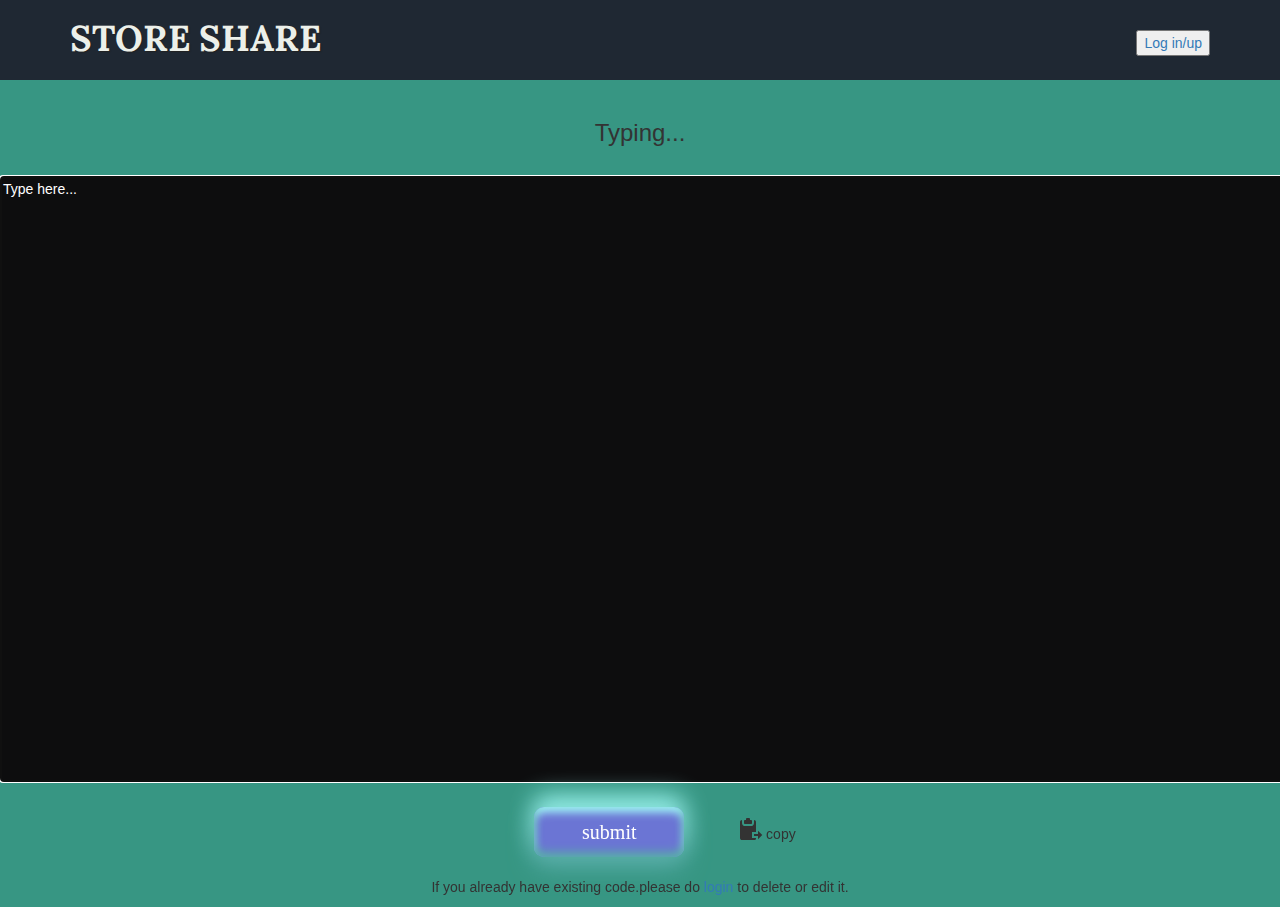
<file: index.html>
<!DOCTYPE html>   
<html>   
  <head>
    <meta charset="utf-8">
    <meta http-equiv="X-UA-Compatible" content="IE=edge">
    <meta name="viewport" content="width=device-width, initial-scale=1">
      <title>PASTE BIN</title>
      <link rel="stylesheet" href="css/bootstrap.min.css">
      <link rel="stylesheet" href="css/styles.css">
      <link href='https://fonts.googleapis.com/css?family=Oxygen:400,300,700' rel='stylesheet' type='text/css'>
      <link href='https://fonts.googleapis.com/css?family=Lora' rel='stylesheet' type='text/css'>

   </head>   
  
<body>   
  <header>
    <nav id="header-nav" class="navbar navbar-default">
      <div class="container">
        <div class="navbar-brand ">
            <h1>store share</h1>
        </div>
        <div class="rgt" >
          <a href="login/">
         <button id="login">Log in/up</button> 
        </a>
        </div>
        
      </div><!-- .container -->
      
    </nav><!-- #header-nav -->
  </header> 
    
    <form id="bla"  class="text-center"action = "" method = "post">
        
      <h3 >Typing...</h3 >
      <br>
      
      <textarea rows = "30" cols = "200" id="textbin" placeholder="Type here..." autofocus required>
         
      </textarea><br>
   
      <div >
        <!-- <span class="glyphicon glyphicon-edit"></span> -->
        
        <input id="sf" type = "submit" value = "submit" onclick="submitFunc()" />
      <!-- <span class="glyphicon glyphicon-trash"></span> -->
          <span id="copy"class="glyphicon glyphicon-paste"></span> copy 
      </div>
      <!-- <div id="respone">
        <button type="button">edit</button>
        <button type="button"> Submit</button>
        <button type="button"> delete</button>

    </div>   -->
    <div><p>If you already have existing code.please do <a href="login/">login</a> to delete or edit it.</p></div>

    <div class="text-center hide">  
      <div id="url" >
        <input id="ef" type="button" value="edit" onclick="editFunc()"/>
  
         
          <input type="text" placeholder="Enter URL" name="" required> 
          <input id="df"type="button" value="delete" onclick="deleteFunc()"/>

        </div>  
      </div >   

   </form>  
   <script src="js/jquery-2.1.4.min.js"></script>
   <script src="js/bootstrap.min.js"></script>
   <script src="js/script.js"></script>
</body>     
</html>
</file>
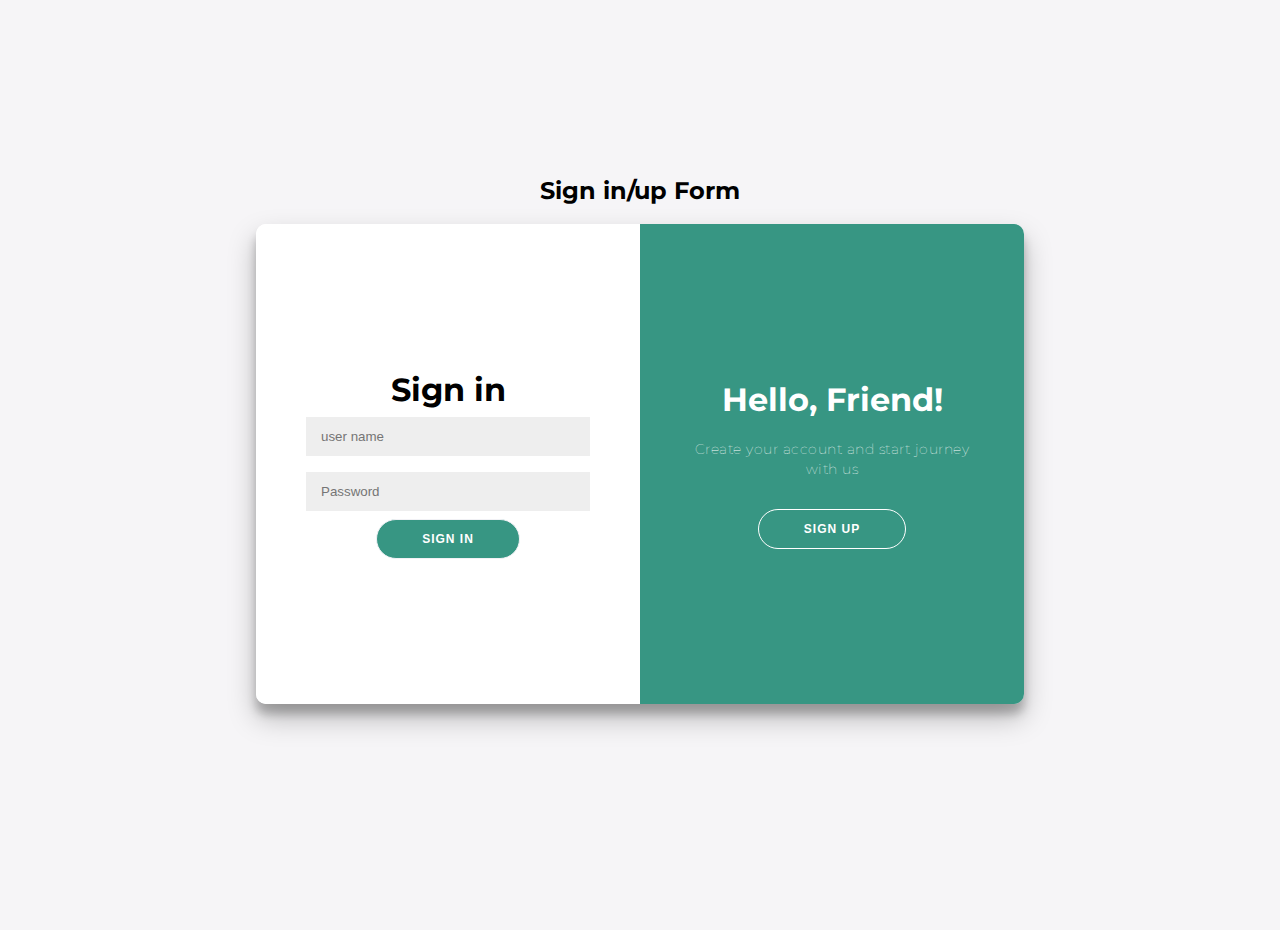
<file: login/index.html>
<!DOCTYPE html>   
<html>   
  <head>
     <link rel="stylesheet" href="login.css">
  </head>  
<!-- Button trigger modal -->
<body>
<h2> Sign in/up Form</h2>
<div class="container" id="container">
	<div class="form-container sign-up-container">
		<form action="#">
			<h1>Create Account</h1>
			
			<input type="text" placeholder="user name" />
			<input type="password" placeholder="Password" />
			<button onclick="signUpFunc()">Sign Up</button>
		</form>
	</div>
	<div class="form-container sign-in-container">
		<form action="#">
			<h1>Sign in</h1>
			
			<input id="name" type="text" placeholder="user name" />
			<input  id="passwd" type="password" placeholder="Password" />
			<button onclick="loginFunc()">Sign In</button>
		</form>
	</div>
	<div class="overlay-container">
		<div class="overlay">
			<div class="overlay-panel overlay-left">
				<h1>Welcome Back!</h1>
				<button class="ghost" id="signIn">Sign In</button>
			</div>
			<div class="overlay-panel overlay-right">
				<h1>Hello, Friend!</h1>
				<p>Create your account and start journey with us</p>
				<button class="ghost" id="signUp">Sign Up</button>
			</div>
		</div>
	</div>
</div>


<script src="login.js"></script>
<script src="../js/script.js"></script>

</body>
</html>
</file>
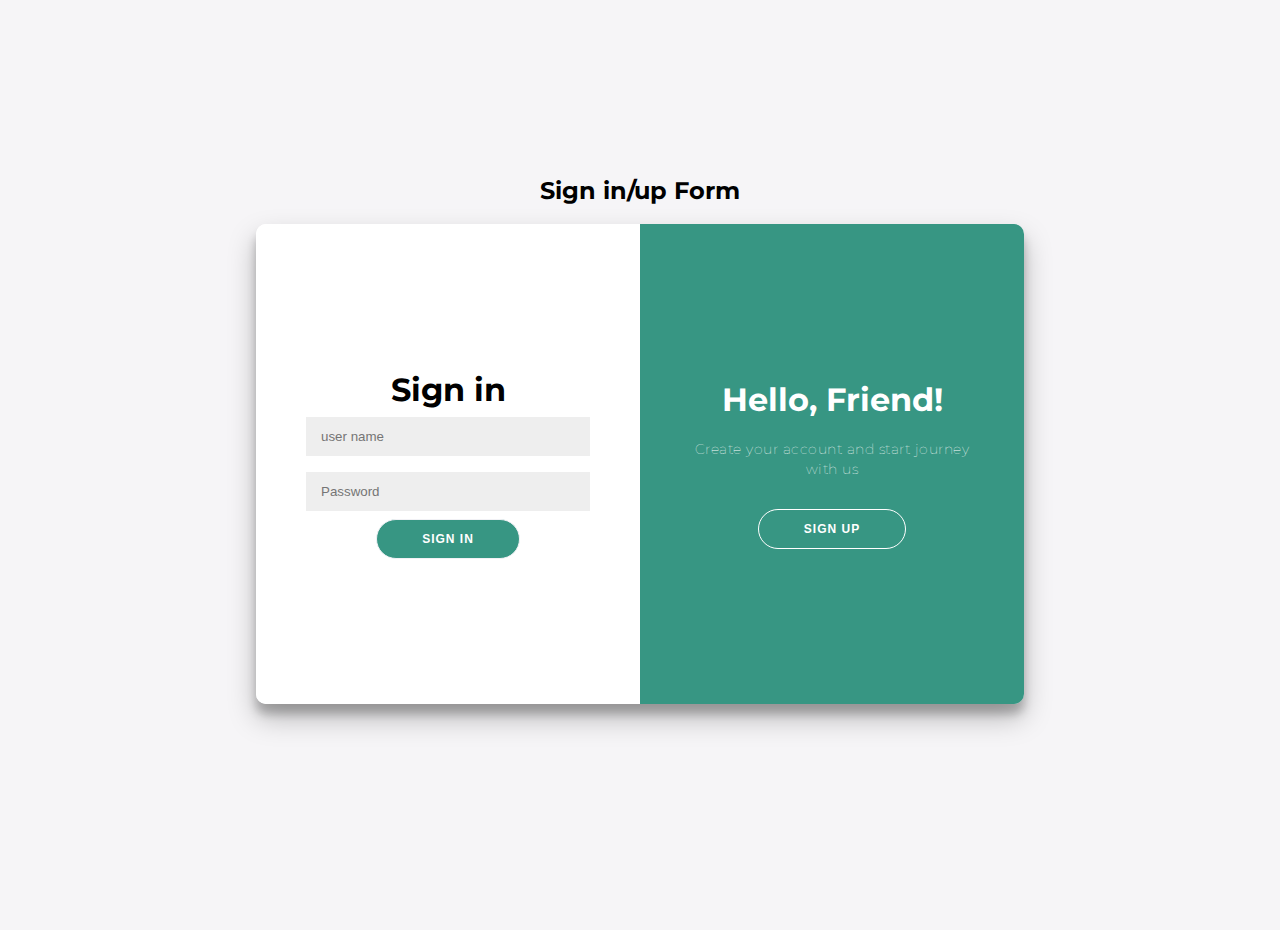
<file: loginpage.html>
<!DOCTYPE html>   
<html>   
  <head>
     <link rel="stylesheet" href="login.css">
  </head>  
<!-- Button trigger modal -->
<body>
<h2> Sign in/up Form</h2>
<div class="container" id="container">
	<div class="form-container sign-up-container">
		<form action="#">
			<h1>Create Account</h1>
			
			<input type="text" placeholder="user name" />
			<input type="password" placeholder="Password" />
			<button onclick="signUpFunc()">Sign Up</button>
		</form>
	</div>
	<div class="form-container sign-in-container">
		<form action="#">
			<h1>Sign in</h1>
			
			<input type="text" placeholder="user name" />
			<input type="password" placeholder="Password" />
			<button onclick="loginFunc()">Sign In</button>
		</form>
	</div>
	<div class="overlay-container">
		<div class="overlay">
			<div class="overlay-panel overlay-left">
				<h1>Welcome Back!</h1>
				<button class="ghost" id="signIn">Sign In</button>
			</div>
			<div class="overlay-panel overlay-right">
				<h1>Hello, Friend!</h1>
				<p>Create your account and start journey with us</p>
				<button class="ghost" id="signUp">Sign Up</button>
			</div>
		</div>
	</div>
</div>


<script src="login.js"></script>
<script src="js/script.js"></script>

</body>
</html>
</file>
<file: css/styles.css>
Body {  
  font-family: Calibri, Helvetica, sans-serif;  
  background-color: #379683;
}  
    
/* button {   
       background-color: #6b913d;   
       width: 30%;  
        color: orange;   
        padding: 5px;   
        margin: 10px 0px;   
        border: none;   
        cursor: pointer;   
         }    */
     
 input[type=text]{   
        width: 30%;   
        margin: 3px 3px;  
        padding: 5px 5px;   
        display: inline-block;   
        border: 1px solid rgb(6, 7, 6); 
        border-radius: 12px;  
        box-sizing: border-box;    
     }  
 /* button:hover {   
        opacity: 0.7;   
    }    */
  /* .cancelbtn {   
        width: auto;   
        /* padding: 10px 18px;   */
        /* margin: 10px 5px;  
    }    */
         */
     
 .container {   
        width:30%;
        border-radius: 8px;
    }   
    form#bla {
      /* width: 1000px;
      height: 500px; */
      overflow:auto;
      
      /* border: 15px solid green; */
      /* padding: 50px; */
      /* margin: 20px; */
      /* margin: 20px 424px; */
    }
    textarea{
      background-color: #0d0d0e;
      color:rgb(239, 243, 12);
    }
    #header-nav {
      background-color: #1f2833;
      border-radius: 0;
      height: 80px;
      border: 0;
    }
.navbar-brand {
  float:inline-start;
}
.rgt{
  float: right;
  color: #379683;
}
    .navbar-brand h1 { /* Restaurant name */
  font-family: 'Lora', serif;
  color: #ecf0ea;
  font-size:2em;
  text-transform: uppercase;
  font-weight: bold;
  text-shadow: 1px 1px 1px #222;
  margin-top: 10px;
  margin-bottom: 0;
  line-height: .75;
}
form h3{
  font-family:Verdana, Geneva, Tahoma, sans-serif;
}


#nav-list {
  margin-top: 1px;
}
#nav-list a {
  color: #0c0b0b;
  text-align: center;
}
#nav-list a:hover {
  background: #E7E7E7;
}
#nav-list a span {
  font-size: 2em;
}
input[type=submit]{
  background-color: rgb(158, 224, 158);
  padding: 5px 20px;   
  margin:20px 50px;
}
input[value=delete]{
  background-color: rgb(240, 179, 164);
  margin-right:250px;
}
input[value=edit]{
  background-color: rgb(243, 248, 168);
}
#copy{
  font-size:x-large;
}
#copy:hover{
  transform: scale(1.5);  
}
input[type=submit] {
  
  width: 150px;
	height: 50px;
	cursor: pointer;
	background: #6b75d4;
	border: none;
	border-radius: 10px;
	box-shadow: 0px 10px 25px #57aba7, 0px -10px 25px #a6fffa, inset 0px -5px 10px #57aba7, inset 0px 5px 10px #a6fffa;
	font-family: 'Damion', cursive;
	color: white;
	font-size: 20px;
	transition: 500ms;
}
input[type=submit]:hover{
  border: 2px solid #6dd6d1;
	animation: hueRotation 2s linear infinite;
}

input[value=edit] {
  width: 150px;
	height: 50px;
	cursor: pointer;
	background: #d4b86b;
	border: none;
	border-radius: 10px;
	box-shadow: 0px 10px 25px #57aba7, 0px -10px 25px #a6fffa, inset 0px -5px 10px #57aba7, inset 0px 5px 10px #a6fffa;
	font-family: 'Damion', cursive;
	color: white;
	font-size: 20px;
	transition: 500ms;
}
input[value=edit]:hover{
  border: 2px solid #6dd6d1;
	animation: hueRotation 2s linear infinite;
}
input[value=delete] {
  width: 150px;
	height: 50px;
	cursor: pointer;
	background: #d46b82;
	border: none;
	border-radius: 10px;
	box-shadow: 0px 10px 25px #57aba7, 0px -10px 25px #a6fffa, inset 0px -5px 10px #57aba7, inset 0px 5px 10px #a6fffa;
	font-family: 'Damion', cursive;
	color: white;
	font-size: 20px;
	transition: 500ms;
}
input[value=delete  ]:hover{
  border: 2px solid #6dd6d1;
	animation: hueRotation 2s linear infinite;
}
#login{
  margin-top: 30px;
}
textarea::placeholder{
  color:white;
}
</file>
<file: login/login.css>
@import url('https://fonts.googleapis.com/css?family=Montserrat:400,800');

* {
	box-sizing: border-box;
}

body {
	background: #f6f5f7;
	display: flex;
	justify-content: center;
	align-items: center;
	flex-direction: column;
	font-family: 'Montserrat', sans-serif;
	height: 100vh;
	margin: -20px 0 50px;
}

h1 {
	font-weight: bold;
	margin: 0;
}

h2 {
	text-align: center;
}

p {
	font-size: 14px;
	font-weight: 100;
	line-height: 20px;
	letter-spacing: 0.5px;
	margin: 20px 0 30px;
}

span {
	font-size: 12px;
}

a {
	color: #333;
	font-size: 14px;
	text-decoration: none;
	margin: 15px 0;
}

button {
	border-radius: 20px;
	border: 1px solid #f1f1f5;
	/* background-color: #4d77b6; */
    background-color: #379683;;
	color: #FFFFFF;
	font-size: 12px;
	font-weight: bold;
	padding: 12px 45px;
	letter-spacing: 1px;
	text-transform: uppercase;
	transition: transform 80ms ease-in;
}

button:active {
	transform: scale(0.95);
}

button:focus {
	outline: none;
}

button.ghost {
	background-color: transparent;
	border-color: #FFFFFF;
}

form {
	background-color: #FFFFFF;
	display: flex;
	align-items: center;
	justify-content: center;
	flex-direction: column;
	padding: 0 50px;
	height: 100%;
	text-align: center;
}

input {
	background-color: #eee;
	border: none;
	padding: 12px 15px;
	margin: 8px 0;
	width: 100%;
}

.container {
	background-color: #fff;
	border-radius: 10px;
  	box-shadow: 0 14px 28px rgba(0,0,0,0.25), 
			0 10px 10px rgba(0,0,0,0.22);
	position: relative;
	overflow: hidden;
	width: 768px;
	max-width: 100%;
	min-height: 480px;
}

.form-container {
	position: absolute;
	top: 0;
	height: 100%;
	transition: all 0.6s ease-in-out;
}

.sign-in-container {
	left: 0;
	width: 50%;
	z-index: 2;
}

.container.right-panel-active .sign-in-container {
	transform: translateX(100%);
}

.sign-up-container {
	left: 0;
	width: 50%;
	opacity: 0;
	z-index: 1;
}

.container.right-panel-active .sign-up-container {
	transform: translateX(100%);
	opacity: 1;
	z-index: 5;
	animation: show 0.6s;
}

@keyframes show {
	0%, 49.99% {
		opacity: 0;
		z-index: 1;
	}
	
	50%, 100% {
		opacity: 1;
		z-index: 5;
	}
}

.overlay-container {
	position: absolute;
	top: 0;
	left: 50%;
	width: 50%;
	height: 100%;
	overflow: hidden;
	transition: transform 0.6s ease-in-out;
	z-index: 100;
}

.container.right-panel-active .overlay-container{
	transform: translateX(-100%);
}

.overlay {
	/* background: #4d77b6; */
    background: #379683;;
	/* background: -webkit-linear-gradient(to right, #FF4B2B, #FF416C);
	background: linear-gradient(to right, #FF4B2B, #FF416C); */
	background-repeat: no-repeat;
	background-size: cover;
	background-position: 0 0;
	color: #FFFFFF;
	position: relative;
	left: -100%;
	height: 100%;
	width: 200%;
  	transform: translateX(0);
	transition: transform 0.6s ease-in-out;
}

.container.right-panel-active .overlay {
  	transform: translateX(50%);
}

.overlay-panel {
	position: absolute;
	display: flex;
	align-items: center;
	justify-content: center;
	flex-direction: column;
	padding: 0 40px;
	text-align: center;
	top: 0;
	height: 100%;
	width: 50%;
	transform: translateX(0);
	transition: transform 0.6s ease-in-out;
}

.overlay-left {
	transform: translateX(-20%);
}

.container.right-panel-active .overlay-left {
	transform: translateX(0);
}

.overlay-right {
	right: 0;
	transform: translateX(0);
}

.container.right-panel-active .overlay-right {
	transform: translateX(20%);
}

.social-container {
	margin: 20px 0;
}

.social-container a {
	border: 1px solid #DDDDDD;
	border-radius: 50%;
	display: inline-flex;
	justify-content: center;
	align-items: center;
	margin: 0 5px;
	height: 40px;
	width: 40px;
}

footer {
    background-color: #222;
    color: #fff;
    font-size: 14px;
    bottom: 0;
    position: fixed;
    left: 0;
    right: 0;
    text-align: center;
    z-index: 999;
}
</file>
<file: login.css>
@import url('https://fonts.googleapis.com/css?family=Montserrat:400,800');

* {
	box-sizing: border-box;
}

body {
	background: #f6f5f7;
	display: flex;
	justify-content: center;
	align-items: center;
	flex-direction: column;
	font-family: 'Montserrat', sans-serif;
	height: 100vh;
	margin: -20px 0 50px;
}

h1 {
	font-weight: bold;
	margin: 0;
}

h2 {
	text-align: center;
}

p {
	font-size: 14px;
	font-weight: 100;
	line-height: 20px;
	letter-spacing: 0.5px;
	margin: 20px 0 30px;
}

span {
	font-size: 12px;
}

a {
	color: #333;
	font-size: 14px;
	text-decoration: none;
	margin: 15px 0;
}

button {
	border-radius: 20px;
	border: 1px solid #f1f1f5;
	/* background-color: #4d77b6; */
    background-color: #379683;;
	color: #FFFFFF;
	font-size: 12px;
	font-weight: bold;
	padding: 12px 45px;
	letter-spacing: 1px;
	text-transform: uppercase;
	transition: transform 80ms ease-in;
}

button:active {
	transform: scale(0.95);
}

button:focus {
	outline: none;
}

button.ghost {
	background-color: transparent;
	border-color: #FFFFFF;
}

form {
	background-color: #FFFFFF;
	display: flex;
	align-items: center;
	justify-content: center;
	flex-direction: column;
	padding: 0 50px;
	height: 100%;
	text-align: center;
}

input {
	background-color: #eee;
	border: none;
	padding: 12px 15px;
	margin: 8px 0;
	width: 100%;
}

.container {
	background-color: #fff;
	border-radius: 10px;
  	box-shadow: 0 14px 28px rgba(0,0,0,0.25), 
			0 10px 10px rgba(0,0,0,0.22);
	position: relative;
	overflow: hidden;
	width: 768px;
	max-width: 100%;
	min-height: 480px;
}

.form-container {
	position: absolute;
	top: 0;
	height: 100%;
	transition: all 0.6s ease-in-out;
}

.sign-in-container {
	left: 0;
	width: 50%;
	z-index: 2;
}

.container.right-panel-active .sign-in-container {
	transform: translateX(100%);
}

.sign-up-container {
	left: 0;
	width: 50%;
	opacity: 0;
	z-index: 1;
}

.container.right-panel-active .sign-up-container {
	transform: translateX(100%);
	opacity: 1;
	z-index: 5;
	animation: show 0.6s;
}

@keyframes show {
	0%, 49.99% {
		opacity: 0;
		z-index: 1;
	}
	
	50%, 100% {
		opacity: 1;
		z-index: 5;
	}
}

.overlay-container {
	position: absolute;
	top: 0;
	left: 50%;
	width: 50%;
	height: 100%;
	overflow: hidden;
	transition: transform 0.6s ease-in-out;
	z-index: 100;
}

.container.right-panel-active .overlay-container{
	transform: translateX(-100%);
}

.overlay {
	/* background: #4d77b6; */
    background: #379683;;
	/* background: -webkit-linear-gradient(to right, #FF4B2B, #FF416C);
	background: linear-gradient(to right, #FF4B2B, #FF416C); */
	background-repeat: no-repeat;
	background-size: cover;
	background-position: 0 0;
	color: #FFFFFF;
	position: relative;
	left: -100%;
	height: 100%;
	width: 200%;
  	transform: translateX(0);
	transition: transform 0.6s ease-in-out;
}

.container.right-panel-active .overlay {
  	transform: translateX(50%);
}

.overlay-panel {
	position: absolute;
	display: flex;
	align-items: center;
	justify-content: center;
	flex-direction: column;
	padding: 0 40px;
	text-align: center;
	top: 0;
	height: 100%;
	width: 50%;
	transform: translateX(0);
	transition: transform 0.6s ease-in-out;
}

.overlay-left {
	transform: translateX(-20%);
}

.container.right-panel-active .overlay-left {
	transform: translateX(0);
}

.overlay-right {
	right: 0;
	transform: translateX(0);
}

.container.right-panel-active .overlay-right {
	transform: translateX(20%);
}

.social-container {
	margin: 20px 0;
}

.social-container a {
	border: 1px solid #DDDDDD;
	border-radius: 50%;
	display: inline-flex;
	justify-content: center;
	align-items: center;
	margin: 0 5px;
	height: 40px;
	width: 40px;
}

footer {
    background-color: #222;
    color: #fff;
    font-size: 14px;
    bottom: 0;
    position: fixed;
    left: 0;
    right: 0;
    text-align: center;
    z-index: 999;
}
</file>
